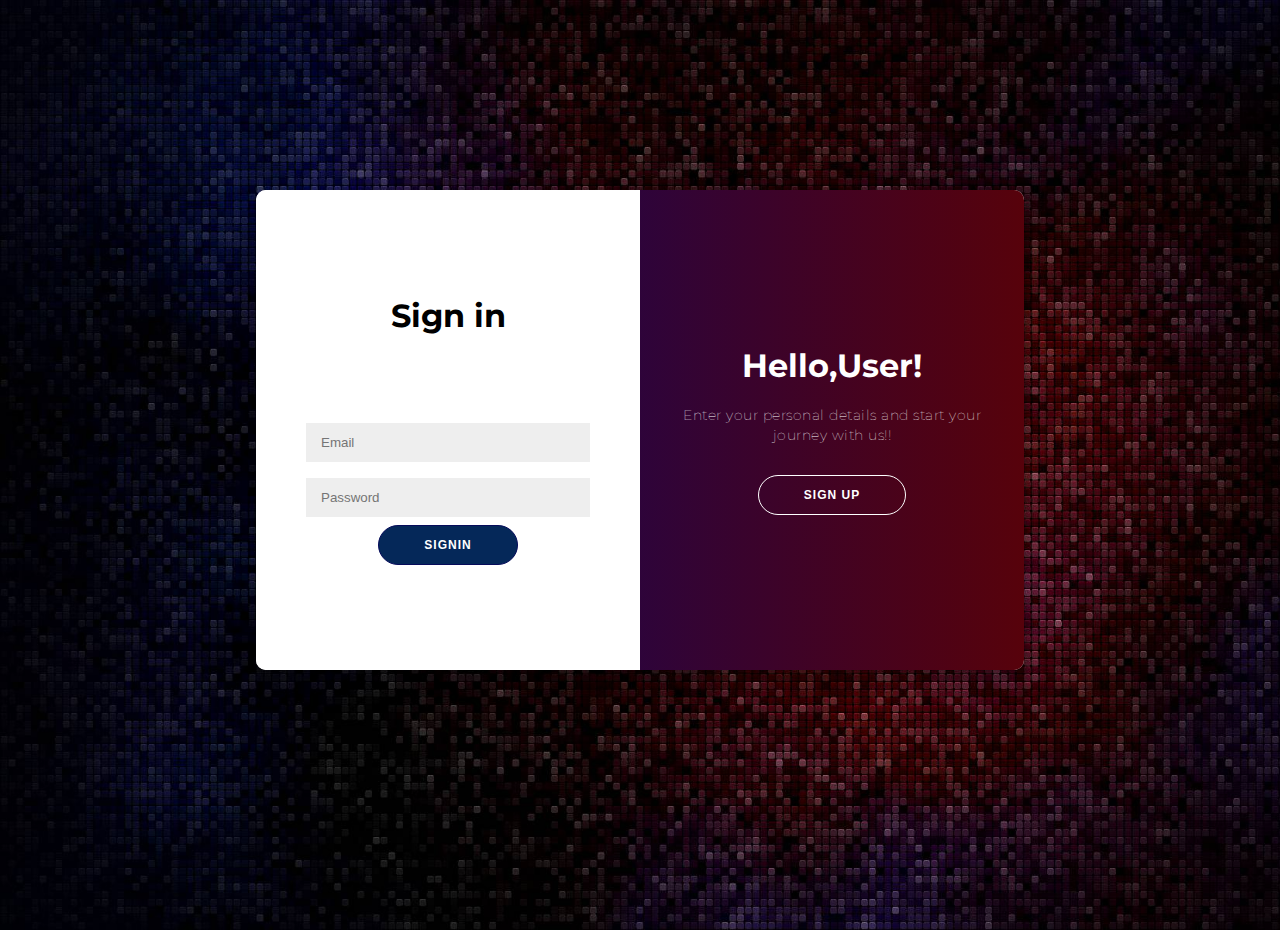
<file: index.html>
<!DOCTYPE html>
<html lang="en" >
<head>
  <meta charset="UTF-8">
  <title>Double Slider Sign in/up Form</title>
  <link rel='stylesheet' href='style.css'>
</head>
<body>
<div class="container" id="container">
	<div class="form-container sign-up-container">
		<form action="#">
			<h1>Create Account</h1>
			<div class="social-container">
				<a href="#" class="social"><i class="fab fa-facebook-f"></i></a>
				<a href="#" class="social"><i class="fab fa-google-plus-g"></i></a>
				<a href="#" class="social"><i class="fab fa-linkedin-in"></i></a>
			</div>
			<input type="text" placeholder="Name" />
			<input type="email" placeholder="Email" />
			<input type="password" placeholder="Password" />
			<button>Sign Up</button>
		</form>
	</div>
	<div class="form-container sign-in-container">
		<form action="#">
			<h1>Sign in</h1>
			<div class="social-container">
				<a href="#" class="social"><i class="fab fa-facebook-f"></i></a>
				<a href="#" class="social"><i class="fab fa-google-plus-g"></i></a>
				<a href="#" class="social"><i class="fab fa-linkedin-in"></i></a>
			</div>
			<input type="email" placeholder="Email" />
			<input type="password" placeholder="Password" />
			<button>SignIn</button>
		</form>
	</div>
	<div class="overlay-container">
		<div class="overlay">
			<div class="overlay-panel overlay-left">
				<h1>Already a user!?</h1>
				<p>Please login with your personal info</p>
				<button class="ghost" id="signIn">Sign In</button>
			</div>
			<div class="overlay-panel overlay-right">
				<h1>Hello,User!</h1>
				<p>Enter your personal details and start your journey with us!!</p>
				<button class="ghost" id="signUp">Sign Up</button>
			</div>
		</div>
	</div>
</div>
  <script  src="script.js"></script>
</body>
</html>
</file>
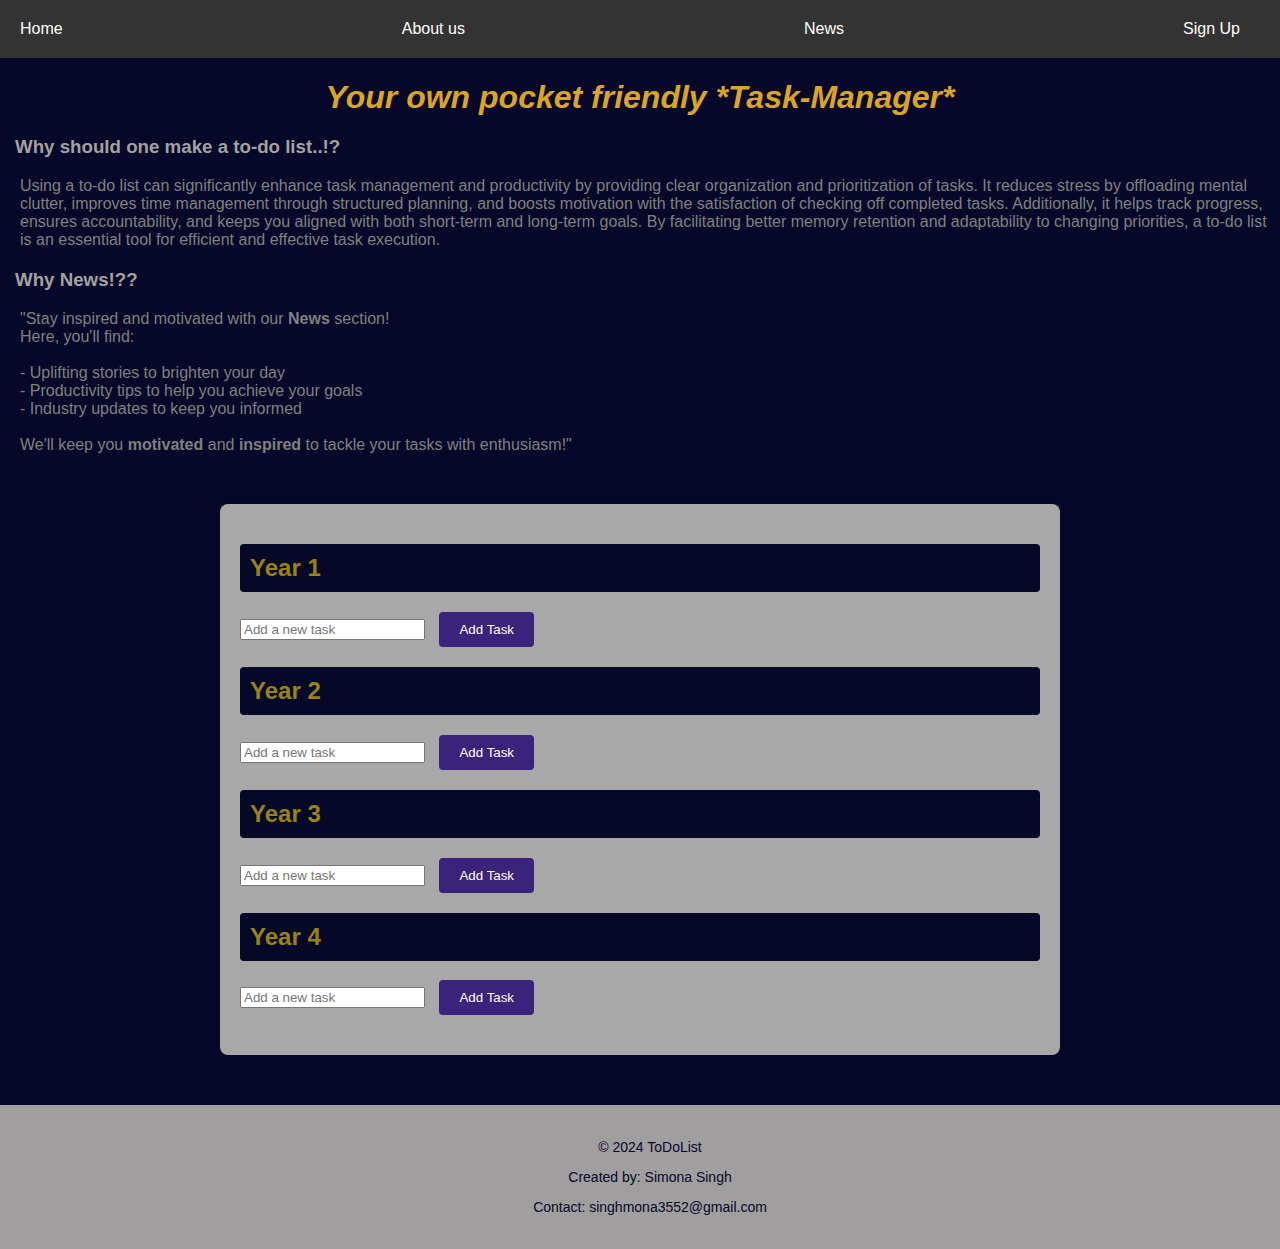
<file: index1.html>
<!DOCTYPE html>
<html lang="en">
<head>
    <meta charset="UTF-8">
    <meta name="viewport" content="width=device-width, initial-scale=1.0">
    <title>To do List</title>
    <link rel="stylesheet" href="style1.css">
</head>
<header>
    <nav>
      <ul>
        <li><a href="#home">Home</a></li>
        <li><a href="#footer">About us</a></li>
        <li><a href="https://timesofindia.indiatimes.com/">News</a></li>
        <li><a href="first_jS/">Sign Up</a></li>
      </ul>
    </nav>
  </header>
<body>
    <h1>Your own pocket friendly <i>*Task-Manager*</i></h1>
    <h3>Why should one make a to-do list..!?</h3>
    <p>Using a to-do list can significantly enhance task management and productivity by providing clear organization and prioritization of tasks. 
        It reduces stress by offloading mental clutter, improves time management through structured planning, and boosts motivation with the satisfaction of checking off completed tasks. 
        Additionally, it helps track progress, ensures accountability, and keeps you aligned with both short-term and long-term goals. 
        By facilitating better memory retention and adaptability to changing priorities, a to-do list is an essential tool for efficient and effective task execution.</p>
    <h3>Why News!??</h3>
    <p>"Stay inspired and motivated with our <b>News</b> section!
        <br>
          Here, you'll find:
        <br>
        <br>
        - Uplifting stories to brighten your day<br>
        - Productivity tips to help you achieve your goals<br>
        - Industry updates to keep you informed<br>
        <br>
        We'll keep you <b>motivated</b> and <b>inspired</b> to tackle your tasks with enthusiasm!"</p>
        <div class="container">
            <div id="task-manager">
                <div class="year" id="year1">
                    <h2>Year 1</h2>
                    <ul class="task-list"></ul>
                    <input type="text" placeholder="Add a new task">
                    <button onclick="addTask(1)">Add Task</button>
                </div>
                <div class="year" id="year2">
                    <h2>Year 2</h2>
                    <ul class="task-list"></ul>
                    <input type="text" placeholder="Add a new task">
                    <button onclick="addTask(2)">Add Task</button>
                </div>
                <div class="year" id="year3">
                    <h2>Year 3</h2>
                    <ul class="task-list"></ul>
                    <input type="text" placeholder="Add a new task">
                    <button onclick="addTask(3)">Add Task</button>
                </div>
                <div class="year" id="year4">
                    <h2>Year 4</h2>
                    <ul class="task-list"></ul>
                    <input type="text" placeholder="Add a new task">
                    <button onclick="addTask(4)">Add Task</button>
                </div>
            </div>
        </div>
    <script src="script1.js"></script>
</body>
<footer>
  <p id="copyright">&copy; 2024 ToDoList</p>
  <p id="creator">Created by: <span id="creator-name">Simona Singh</span></p>
  <p id="contact">Contact: <span id="contact-email">singhmona3552@gmail.com</span></p>
</footer>
</html>
</file>
<file: style.css>
@import url('https://fonts.googleapis.com/css?family=Montserrat:400,800');

* {
	box-sizing: border-box;
}

body {
	background-image: url("bgCSS.jpg");
    background-size: cover;
	display: flex;
	justify-content: center;
	align-items: center;
	flex-direction: column;
	font-family: 'Montserrat', sans-serif;
	height: 100vh;
	margin: -20px 0 50px;
}

h1 {
	font-weight: bold;
	margin: 0;
}

h2 {
	text-align: center;
}

p {
	font-size: 14px;
	font-weight: 100;
	line-height: 20px;
	letter-spacing: 0.5px;
	margin: 20px 0 30px;
}

span {
	font-size: 12px;
}

a {
	color: #333;
	font-size: 14px;
	text-decoration: none;
	margin: 15px 0;
}

button {
	border-radius: 20px;
	border: 1px solid #060b5b;
	background-color: #052859;
	color: #FFFFFF;
	font-size: 12px;
	font-weight: bold;
	padding: 12px 45px;
	letter-spacing: 1px;
	text-transform: uppercase;
	transition: transform 80ms ease-in;
}

button:active {
	transform: scale(0.95);
}

button:focus {
	outline: none;
}

button.ghost {
	background-color: transparent;
	border-color: #FFFFFF;
}

form {
	background-color: #FFFFFF;
	display: flex;
	align-items: center;
	justify-content: center;
	flex-direction: column;
	padding: 0 50px;
	height: 100%;
	text-align: center;
}

input {
	background-color: #eee;
	border: none;
	padding: 12px 15px;
	margin: 8px 0;
	width: 100%;
}

.container {
	background-color: #fff;
	border-radius: 10px;
  	box-shadow: 0 14px 28px rgba(0,0,0,0.25), 
			0 10px 10px rgba(0,0,0,0.22);
	position: relative;
	overflow: hidden;
	width: 768px;
	max-width: 100%;
	min-height: 480px;
}

.form-container {
	position: absolute;
	top: 0;
	height: 100%;
	transition: all 0.6s ease-in-out;
}

.sign-in-container {
	left: 0;
	width: 50%;
	z-index: 2;
}

.container.right-panel-active .sign-in-container {
	transform: translateX(100%);
}

.sign-up-container {
	left: 0;
	width: 50%;
	opacity: 0;
	z-index: 1;
}

.container.right-panel-active .sign-up-container {
	transform: translateX(100%);
	opacity: 1;
	z-index: 5;
	animation: show 0.6s;
}

@keyframes show {
	0%, 49.99% {
		opacity: 0;
		z-index: 1;
	}
	
	50%, 100% {
		opacity: 1;
		z-index: 5;
	}
}

.overlay-container {
	position: absolute;
	top: 0;
	left: 50%;
	width: 50%;
	height: 100%;
	overflow: hidden;
	transition: transform 0.6s ease-in-out;
	z-index: 100;
}

.container.right-panel-active .overlay-container{
	transform: translateX(-100%);
}

.overlay {
	background: #050b6021;
	background: -webkit-linear-gradient(to right, #050568, #57020b);
	background: linear-gradient(to right, #050568, #57020b);
	background-repeat: no-repeat;
	background-size: cover;
	background-position: 0 0;
	color: #FFFFFF;
	position: relative;
	left: -100%;
	height: 100%;
	width: 200%;
  	transform: translateX(0);
	transition: transform 0.6s ease-in-out;
}

.container.right-panel-active .overlay {
  	transform: translateX(50%);
}

.overlay-panel {
	position: absolute;
	display: flex;
	align-items: center;
	justify-content: center;
	flex-direction: column;
	padding: 0 40px;
	text-align: center;
	top: 0;
	height: 100%;
	width: 50%;
	transform: translateX(0);
	transition: transform 0.6s ease-in-out;
}

.overlay-left {
	transform: translateX(-20%);
}

.container.right-panel-active .overlay-left {
	transform: translateX(0);
}

.overlay-right {
	right: 0;
	transform: translateX(0);
}

.container.right-panel-active .overlay-right {
	transform: translateX(20%);
}

.social-container {
	margin: 20px 0;
}

.social-container a {
	border: 1px #DDDDDD;
	border-radius: 50%;
	display: inline-flex;
	justify-content: center;
	align-items: center;
	margin: 0 5px;
	height: 40px;
	width: 40px;
}
</file>
<file: style1.css>
body {
  font-family: Arial, sans-serif;
  background-color: #898585;
  margin: 0;
  padding: 0;
  background-color: rgb(7, 7, 41);
}

.container {
  max-width: 800px;
  margin: 50px auto;
  padding: 20px;
  background-color: rgb(169, 168, 168);
  box-shadow: 0 0 10px rgba(0,0,0,0.1);
  border-radius: 8px;
}

h1 {
  text-align: center;
  margin-bottom: 20px;
  color: goldenrod;
  font-style: oblique;
}
h3 {
  margin-top: 20px;
  text-align: left;
  color: rgb(164, 161, 161);
  font-family: Verdana, Geneva, Tahoma, sans-serif;
  margin-left: 15px;
}
p{
  margin-left: 20px;
  color: grey;
}

.year {
  margin-bottom: 20px;
}

.year h2 {
  
  background-color: rgb(7, 7, 39);
  color: rgb(152, 132, 16);;
  padding: 10px;
  border-radius: 4px;
}

.task-list {
  list-style-type: none;
  padding: 0;
}

.task-list li {
  background-color: #929090;
  margin: 5px 0;
  padding: 10px;
  border: 1px solid #ddd;
  border-radius: 4px;
  display: flex;
  justify-content: space-between;
  align-items: center;
}
.task-list li.completed span {
  text-decoration: line-through;
  color: grey;
}
.task-list li.actions{
  display: flex;
  gap: 5px;
}

.task-list li.remove-task {
  background-color: red;
  color: white;
  border: none;
  padding: 5px;
  border-radius: 4px;
  cursor: pointer;
}

button {
  padding: 10px 20px;
  margin-left: 10px;
  border: none;
  background-color: rgb(58, 36, 123);
  color: white;
  border-radius: 4px;
  cursor: pointer;
}

button:hover {
  background-color: rgb(143, 131, 64);
}
button.remobe-task{
  background-color: red;
}
button.complete-task{
  background-color: green;
}
footer {
  background-color: rgb(160, 158, 158);
  padding: 20px;
  text-align: center;

}

#copyright {
  font-size: 14px;
  color: rgb(7, 7, 41)
}

#creator {
  font-size: 14px;
  color: rgb(7, 7, 41)
  
}

#contact {
  font-size: 14px;
  color: rgb(7, 7, 41)
}
nav ul {
  list-style-type: none;
  margin: 0;
  padding: 0;
  display: flex;
  justify-content: space-between;
}

nav li {
  margin-right: 20px;
}

nav a {
  color: #fff;
  text-decoration: none;
}

nav a:hover {
  color: #ccc;
}

header {
  background-color: #333;
  color: #fff;
  padding: 20px;
  text-align: center;
}
</file>
